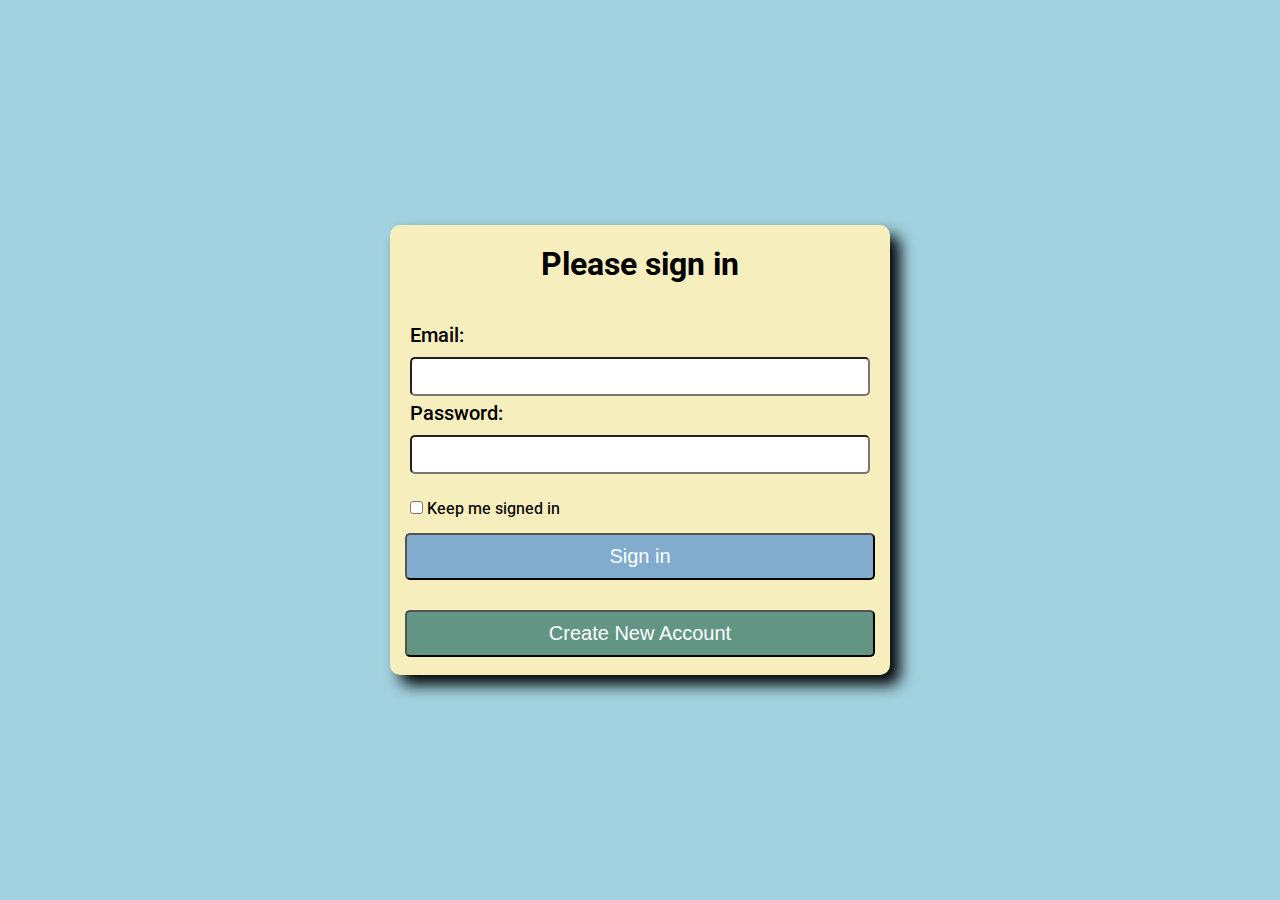
<file: index.html>
<!DOCTYPE html>
<html lang="en">
<head>
    <meta charset="UTF-8">
    <meta name="viewport" content="width=device-width, initial-scale=1.0">
    <title>Document</title>
    <link rel="stylesheet" href="style.css">
    <link rel="preconnect" href="https://fonts.googleapis.com">
<link rel="preconnect" href="https://fonts.gstatic.com" crossorigin>
<link href="https://fonts.googleapis.com/css2?family=Roboto:ital,wght@0,100;0,300;0,400;0,500;0,700;0,900;1,100;1,300;1,400;1,500;1,700;1,900&display=swap" rel="stylesheet">
</head>
<body>
    <div class="log-inContainer">
        <div class="log-inInfo">
            <h1>Please sign in</h1>
        </div>
        <form>
         <div class="log-inCredentials">
            <label for="email-login">Email:</label>
            <input type="email" id="email-login" name="email">
            <label for="password-login">Password:</label>
            <input type="password" id="password-login" name="password">
         </div>
        <div class="keep">
            <input type="checkbox" value="signedin">
            <label>Keep me signed in</label>
        </div>
        <div class="signinBtn">
            <button type="submit" value="submit" id="signedIn">Sign in</button>
        </div>
        <div class="createAcct">
            <button><a href="index2.html" target="_blank">Create New Account</a></button>
        </div>
        </form>
    </div>
    
</body>
</html>
</file>
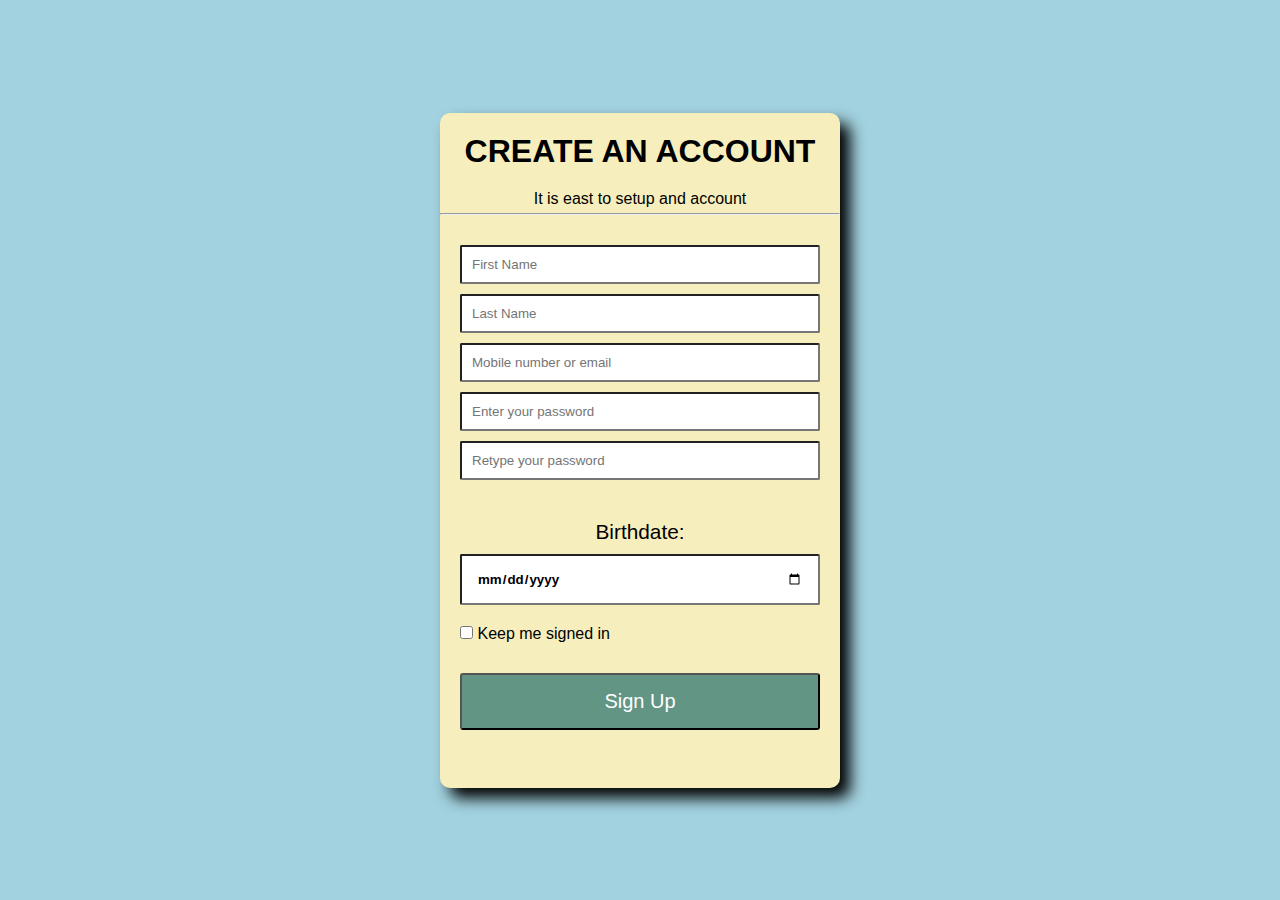
<file: index2.html>
<!DOCTYPE html>
<html lang="en">
<head>
    <meta charset="UTF-8">
    <meta name="viewport" content="width=device-width, initial-scale=1.0">
    <title>Document</title>
    <link rel="stylesheet" href="form.css">
</head>
<body>
    <div class="formContainer">
        <div class="infoContainer">
            <h1>CREATE AN ACCOUNT</h1>
        </div>
        <div class="subInfo">
            <p>It is east to setup and account</p>
        </div>
        <hr>
        <form>
         <div class="infoInput">
            <input type="text" placeholder="First Name" name="fName" id="fName">
            <input type="text" placeholder="Last Name" name="lName" id="lName">
            <input type="text" type="email" placeholder="Mobile number or email" name="numberEmail" id="emailNumber">
            <input type="password" placeholder="Enter your password" name="password" id="password">
            <input type="password" placeholder="Retype your password" name="re-password" id="re-password">
         </div>
         <div class="bdateInput">
            <label for="bdate">Birthdate:</label>
            <input type="date" id="bdate" name="bday">
         </div>
         <div class="keep">
            <input type="checkbox" value="signedin">
            <label>Keep me signed in</label>
        </div>
        <div class="signupBtn">
            <button type="submit" value="submit" id="signUp">Sign Up</button>
        </div>
        </form>
    </div>
</body>
</html>
</file>
<file: style.css>
*{
    margin: 0;
    padding: 0;
    box-sizing: border-box;
}

body{
    background-color: #A2D2DF;
    height: 100vh;
    display: flex;
}

.log-inContainer{
    background-color: #F6EFBD;
    width: 500px;
    margin: auto;
    height: 50%;
    border-radius: 10px;
    box-shadow: 10px 10px 15px black;
}

.log-inInfo{
    padding: 20px;
    text-align: center;
}

.log-inInfo h1{
    font-family: "Roboto", sans-serif;
}
.log-inCredentials{
    padding: 20px;
}

.log-inCredentials label{
    display: block;
    margin-bottom: 10px;
    font-family: "Roboto", sans-serif;
    font-weight: 500;
    font-size: 20px;
}

.log-inCredentials input{
    width: 100%;
    padding: 10px;
    border-radius: 5px;
    margin-bottom: 5px;
}

.keep{
    padding-left: 20px;
}

.keep label{
    font-family: "Roboto", sans-serif;
    font-weight: 450;
}

.signinBtn{
    text-align: center;
    padding: 15px;
}

.signinBtn button{
    width: 100%;
    padding: 10px;
    font-size: 20px;
    border-radius: 5px;
    background-color: #82acce;
    color: white;
    cursor: pointer;
}

.signinBtn button:hover{
    background-color: #22405a;
}

.createAcct{
    text-align: center;
    padding: 15px;
}

.createAcct button{
    width: 100%;
    padding: 10px;
    cursor: pointer;
    border-radius: 5px;
    background-color: #629584;
}

.createAcct button:hover{
    background-color: #122c23;
}

.createAcct button:active{
    background-color: #000a07;
}

.createAcct a{
    text-decoration: none;
    font-size:20px ;
    color: white;
}
</file>
<file: form.css>
*{
    margin: 0;
    padding: 0;
    box-sizing: border-box;
    font-family: "Roboto", sans-serif;
}

body{
    background-color: #A2D2DF;
    height: 100vh;
    display: flex;
}

.formContainer{
    background-color: #F6EFBD;
    width: 400px;
    margin: auto;
    height: 75%;
    border-radius: 10px;
    box-shadow: 10px 10px 15px black;
}

.infoContainer h1{
    padding: 20px;
    text-align: center;
}

.subInfo p{
    text-align: center;
    margin-bottom: 5px;
    font-weight: 500;
}
.infoInput{
    padding: 20px;
    margin-left: auto;
}

.infoInput input{
    width: 100%;
    margin-top: 10px;
    padding: 10px;
    border-radius: 2px;
}

.bdateInput{
    text-align: center;
    padding: 20px;
}

.bdateInput label{
    display: block;
    font-weight: 500;
    font-size: 1.3em;
}

.bdateInput input{
    margin-top: 10px;
    width: 100%;
    padding: 15px;
    border-radius: 2px;
    font-weight: bold;
}

.keep{
    padding-left: 20px;
}

.keep label{
    font-weight: 450;
}

.signupBtn{
    text-align: center;
    margin-top: 10px;
    padding:20px
}

.signupBtn button{
    width: 100%;
    padding: 15px;
    font-size: 20px;
    background-color: #629584;
    color: white;
    border-radius: 3px;
}

.signupBtn button:hover{
    background-color: #122c23;
}
</file>
